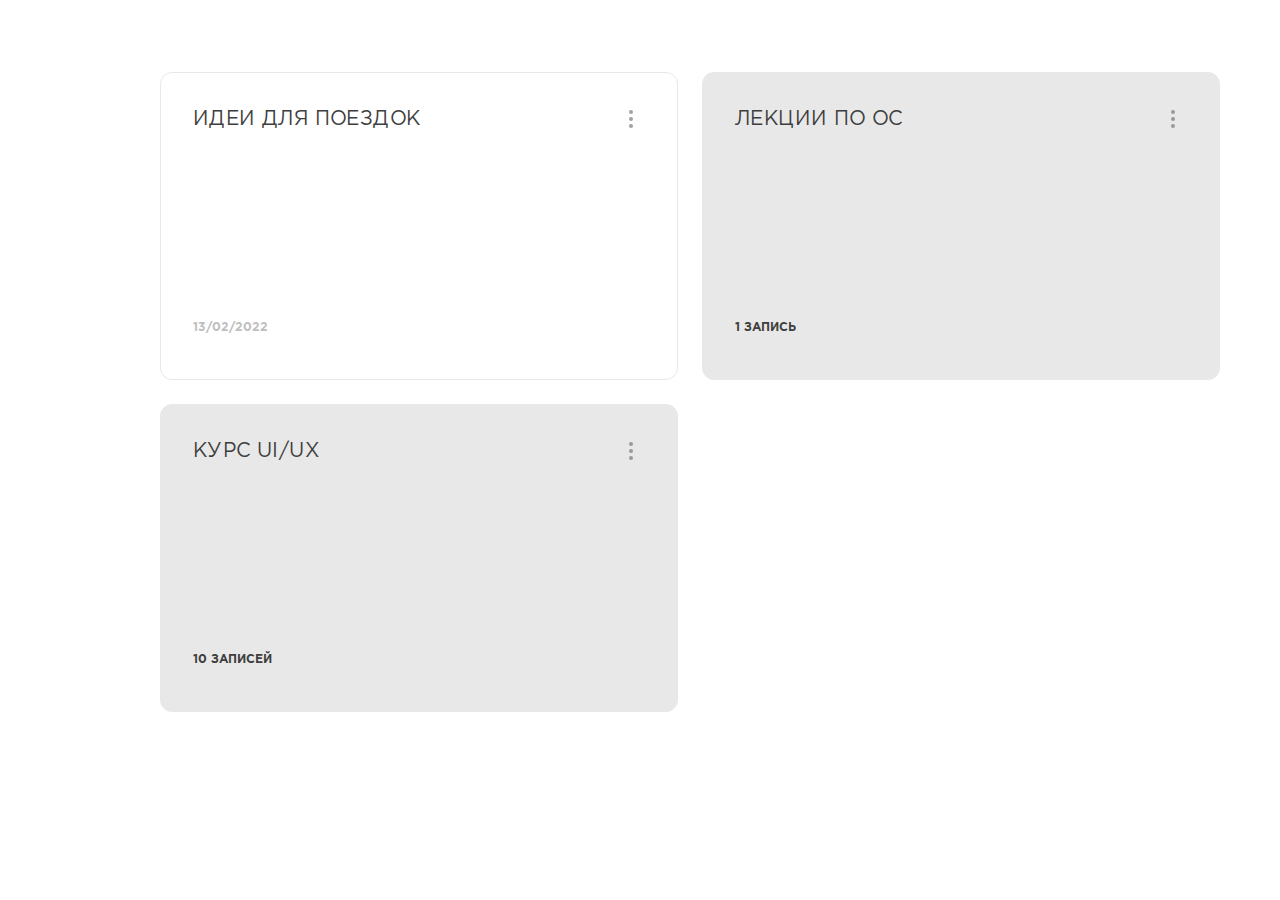
<file: index.html>
<!DOCTYPE html>
<html>
  <head>
    <meta charset="UTF-8">
    <link rel="stylesheet" href="styles/main.css">
    <title>Хаос - система ведения записей</title>
  </head>
  <body>
    <div class="wrapper">
        <header class="control-panel">
            <div class="logo"></div>
            <div class="btn-container">
                <div class="panel-btn"></div>  
            </div>
        </header>
        <div class="records-container">
            <div class="record">
              <div class="record__header">
                <div class="record__name">Идеи для поездок</div>
                <div class="record__btn-setting"></div>
              </div>
              <div class="record__footer">
                <div class="record__date">13/02/2022</div>
                <div class="record__btn-open main-button">Открыть</div>
              </div>
            </div>
            <div class="record record_folder">
              <div class="record__header">
                <div class="record__name">Лекции по ОС</div>
                <div class="record__btn-setting"></div>
              </div>
              <div class="record__footer">
                <div class="record__date">1 запись</div>
                <div class="record__btn-open main-button">Открыть</div>
              </div>
            </div>
            <div class="record record_folder">
              <div class="record__header">
                <div class="record__name">Курс UI/UX</div>
                <div class="record__btn-setting"></div>
              </div>
              <div class="record__footer">
                <div class="record__date">10 записей</div>
                <div class="record__btn-open main-button">Открыть</div>
              </div>
            </div>
        </div>
    </div>
  </body>
</html>
</file>
<file: styles/main.css>
@import "fonts.css";

:root {
    --light-gray: rgb(232, 232, 232);
    --gray: rgb(190, 190, 190);
    --black: rgb(62, 62, 62);
    --red: rgb(255, 53, 53);
    --yellow: rgb(244, 255, 121);
    --light-blue: rgb(146, 207, 241);
    --blue: rgb(1, 136, 212);
    --purple: rgb(149, 58, 145);
}

* {
    margin: 0;
    padding: 0;
    margin: 0;
    border: 0;
    outline: none;
    background: none;
    box-sizing: border-box;
}

html {
    height: 100%;
}

body {
    height: 100%;
    display: flex;
    color: var(--black);
    font-family: 'Gotham Pro';
}

.wrapper {
    width: 1060px;
    height: 100%;
    margin: 0 auto;
    display: flex;
    flex-direction: column;
}

.records-container {
    width: 100%;
    margin: 72px 50px;
    display: grid;
    grid-template-columns: repeat(2, 1fr);
    grid-column-gap: 24px;
    grid-row-gap: 24px;
}

.record {
    height: 308px;
    padding: 32px;
    border: 1px solid var(--light-gray);
    border-radius: 12px;
    cursor: pointer;
    display: flex;
    flex-direction: column;
    justify-content: space-between;
    transition: .1s;
    user-select: none;
}

.record_active, .record:hover {
    border: 1px solid var(--gray);
}

.record__header, .record__footer {
    width: 100%;
    display: flex;
    justify-content: space-between;
    align-items: center;
}

.record__name {
    font-size: 20px;
    line-height: 28px;
    letter-spacing: 0.02em;
    text-transform: uppercase;
}

.record__date {
    font-size: 12px;
    font-weight: bold;
    text-transform: uppercase;
    color: var(--gray);
}

.main-button {
    font-size: 12px;
    font-weight: bold;
    padding: 12px 20px;
    border: 1px solid var(--black);
    color: var(--black);
    border-radius: 100px;
    user-select: none;
    cursor: pointer;
    transition: .1s;
}

.record__btn-open {
    opacity: 0;
}

.record_folder {
    background-color: var(--light-gray);
}

.record_folder .record__date {
    color: var(--black);
}

.record__btn-setting {
    width: 28px;
    height: 28px;
    background-size: 28px;
    background-image: url(../image/setting.svg);
    background-position: center;
    background-repeat: no-repeat;
    cursor: pointer;
    opacity: .6;
    transition: .1s;
}

.record_active .record__btn-open,
.record:hover .record__btn-open {
    opacity: .6;
}

.record_active .record__btn-open:active,
.record:hover .record__btn-open:active,
.record__btn-setting:hover,
.record_active .record__btn-setting {
    opacity: 1;
}


/* Record Page CSS */

.record-container {
    width: 100%;
    margin: 72px 0;
}

.title-block, .header-block {
    width: 764px;
    font-weight: bold;
    font-size: 36px;
    line-height: 44px;
    color: black;
    padding-bottom: 40px;
    padding-left: 50px;
    padding-right: 50px;
}

.header-block {
    font-size: 28px;
    line-height: 36px;
    padding-top: 36px;
    padding-bottom: 12px;
}

.text-container, .list-container, .photo-container {
    display: grid;
    grid-template-columns: 764px 164px;
    grid-column-gap: 32px;
    padding: 12px 50px;
    position: relative;
}

.text-block {
    font-family: "PT Serif";
    font-size: 20px;
    line-height: 30px;
    color: black;
}

.comment-block, .photo-description {
    font-size: 12px;
    line-height: 18px;
    margin-top: 4px;
}

.quote-block {
    font-family: "PT Serif";
    width: 870px;
    font-size: 36px;
    line-height: 52px;
    color: black;
    padding: 24px 50px;
}

.list-block {
    font-family: "PT Serif";
    display: grid;
    grid-row-gap: 12px;
    font-size: 20px;
    line-height: 30px;
    color: black;
}

.list-block li {
    margin-left: 52px;
    padding-left: 12px;
}

.small-header {
    font-family: "Gotham Pro";
    font-weight: bold;
    font-size: 18px;
}

.photo-container {
    padding: 24px 50px;
}

.photo-block {
    width: 764px;
    position: relative;
}

.vertical-photo {
    width: 576px;
}

.photo-block__content {
    display: flex;
    position: relative;
    background-color: var(--light-gray);
    overflow: hidden;
}

.photo-content__backgr {
    position: absolute;
    width: 100%;
    height: 100%;
    filter: blur(20px);
    background-image: url(https://cms.enjourney.ru/upload/Jana/Hawaii/ha1.jpg);
    background-position: center;
    background-size: cover;
    background-repeat: no-repeat;
    opacity: .6;
    z-index: 0;
}

img {
    max-height: 100%;
    max-width: 100%;
    margin: auto;
    z-index: 1;
}

.photo-block__footer {
    display: flex;
    align-items: flex-start;
    justify-content: space-between;
    margin-top: 18px;
}

.photo-description {
    flex: 1;
    max-width: 576px;
    margin-top: 0;
}

.btn-photo-delete {
    font-family: "Gotham Pro";
    font-size: 12px;
    line-height: 18px;
    color: var(--red);
    width: max-content;
    cursor: pointer;
    user-select: none;
    transition: .1s;
}

.btn-photo-delete:hover {
    font-weight: bold;
}

.photo-block__footer .btn-photo-delete {
    margin-left: 24px;
}

.photo-count {
    font-family: "Gotham Pro";
    font-weight: bold;
    font-size: 12px;
    line-height: 18px;
}

.btn-photo-switch {
    position: absolute;
    width: 50%;
    height: 100%;
    top: 0;
    cursor: pointer;
    z-index: 2;
}

.btn-photo-switch_prev {
    left: 0;
}

.btn-photo-switch_follow {
    right: 0;
}

.photo-block__gallery {
    margin-top: 20px;
    width: 576px;
    display: grid;
    grid-template-columns: repeat(auto-fit, 64px);
    grid-column-gap: 10px;
    grid-row-gap: 10px;
}

.gallery-block {
    width: 64px;
    height: 64px;
    background-color: var(--light-gray);
    position: relative;
    cursor: pointer;
    background-position: center;
    background-size: cover;
    background-repeat: no-repeat;
    transition: .1s;
}

.gallery-block_active::before {
    content: "";
    width: 72px;
    height: 72px;
    position: absolute;
    top: -4px;
    left: -4px;
    border: 2px solid var(--red);
    box-sizing: border-box;
}

.gallery-block_btn-add {
    background-size: 16px;
    background-image: url(../image/add.svg);
}

.gallery-block_btn-add:active {
    background-color: var(--gray);
}

.btn {
    position: absolute;
    top: 14px;
    left: 0;
    width: 28px;
    height: 28px;
    border-radius: 100%;
    cursor: pointer;
    background-position: center;
    background-size: cover;
    background-repeat: no-repeat;
    background-color: var(--light-gray);
    transition: .1s;
    opacity: 0;
}

.editing-block:hover > .btn {
    opacity: 1;
}

.btn_add {
    background-image: url(../image/add.svg);
    background-size: 10px;
}

.btn_add:active {
    background-color: var(--gray);
}

.placeholder {
    font-weight: bold;
    font-size: 110%;
    color: rgb(214, 214, 214);
    opacity: 0;
    transition: .1s;
}

.editing-block:hover > .placeholder {
    opacity: 1;
}

.editing-block:hover > .comment-block > .placeholder {
    opacity: 0;
}

.editing-block:hover > .comment-block > .placeholder_start-comment {
    opacity: 1;
}

.comment-block:hover > .placeholder {
    opacity: 1 !important;
}

.placeholder_start-text, .placeholder_start-header {
    opacity: 1;
}


/* Text Styles */

.line-through {
    text-decoration: line-through;
}

.text-selection {
    background-color: var(--yellow);
}

a {
    color: var(--blue);
    outline: none;
    text-decoration: none;
    border-bottom: 0.8px dashed var(--light-blue);
    transition: .1s;
}

a:hover {
    border-color: var(--blue);
}

a:active {
    color: var(--red);
    border-color: var(--red);
}

a:visited {
    color: var(--purple);
    border-color: var(--purple);
}
</file>
